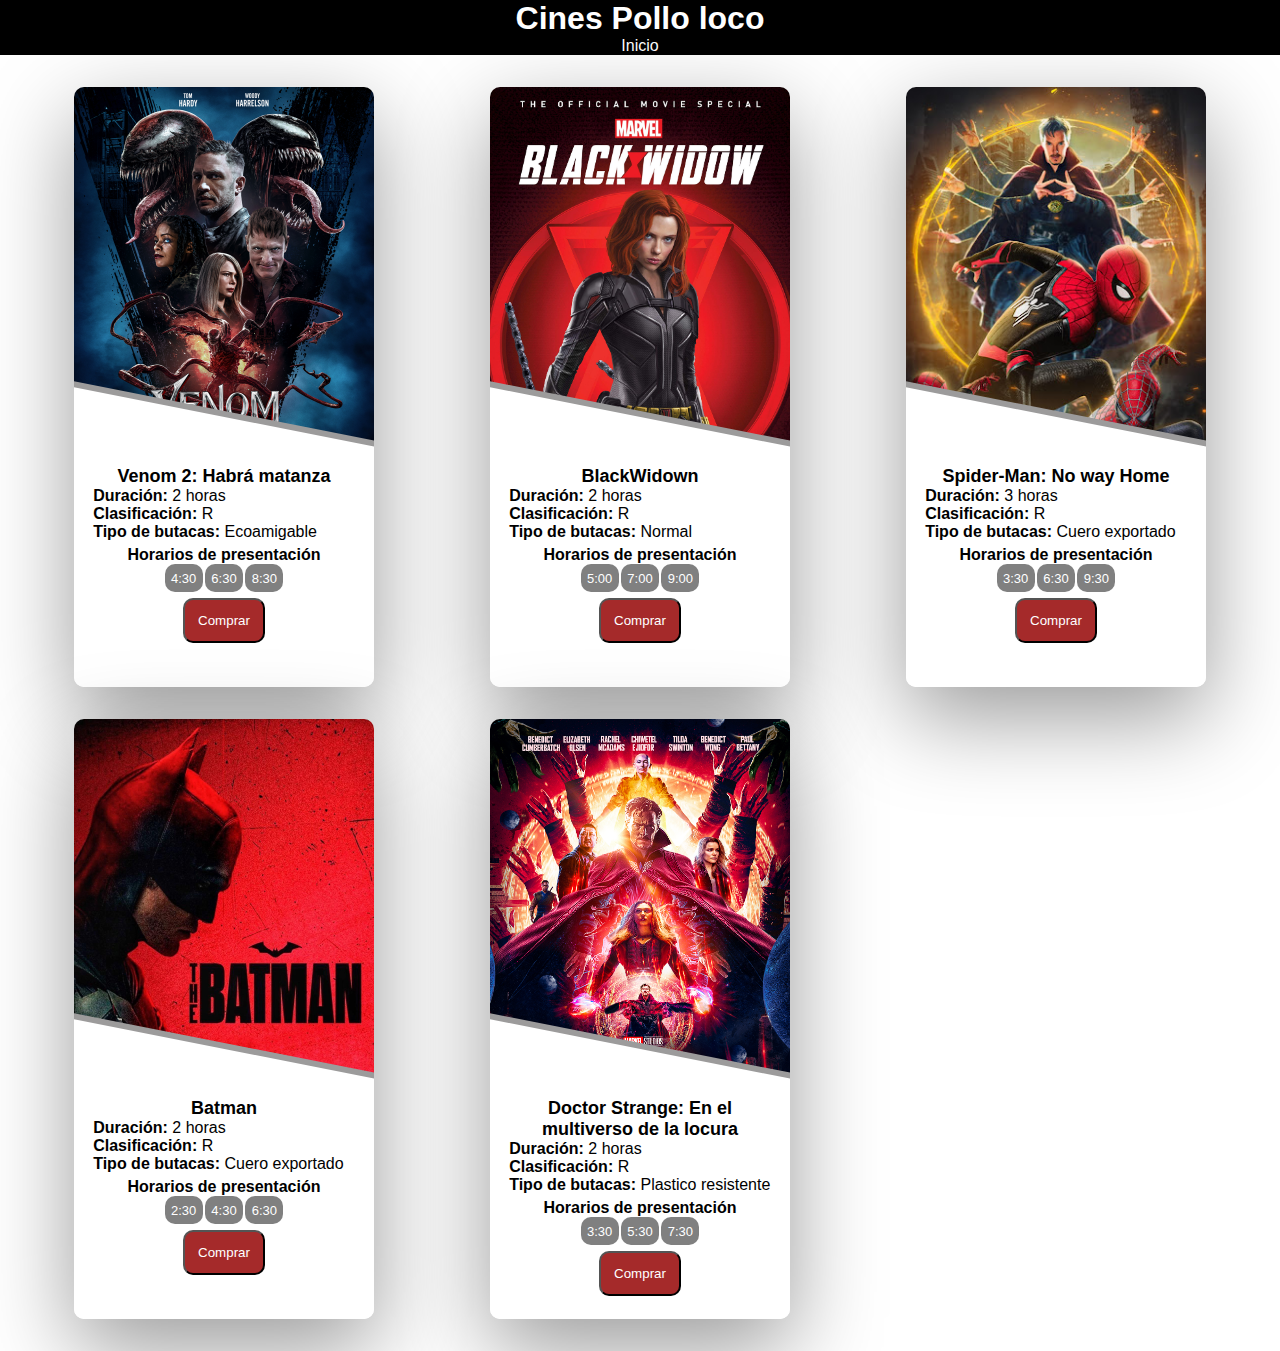
<file: index.html>
<!DOCTYPE html>
<html lang="en">
<head>
    <meta charset="UTF-8">
    <meta http-equiv="X-UA-Compatible" content="IE=edge">
    <meta name="viewport" content="width=device-width, initial-scale=1.0">
    <title>Cine| El Pollo Loco</title>
    <link rel="stylesheet" href="css/style.css">
</head>
<body>
    <header>
        <div>
            <h1>Cines Pollo loco</h1>
        </div>
        <div>
            <a href="index.html">Inicio</a>
        </div>
    </header>
    <div class="grid" id="pelis">
        
    </div>


    <script src="js/cartelera.js"></script>
</body>
</html>
</file>
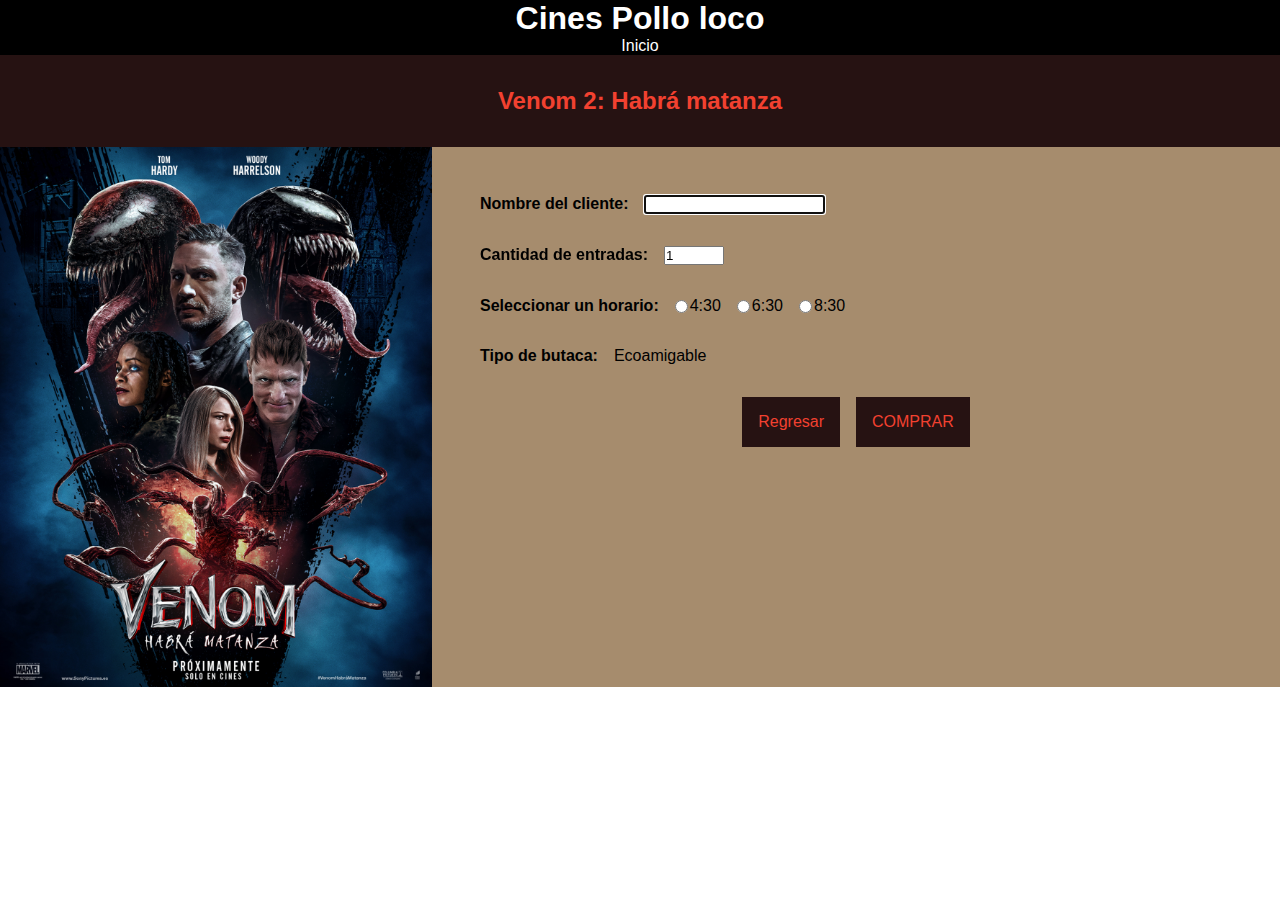
<file: compra/index.html>
<!DOCTYPE html>
<html lang="en">
<head>
    <meta charset="UTF-8">
    <meta http-equiv="X-UA-Compatible" content="IE=edge">
    <meta name="viewport" content="width=device-width, initial-scale=1.0">
    <title>POLLO LOCO | COMPRAR</title>
    <link rel="stylesheet" href="../css/style.css">
    <link rel="stylesheet" href="../css/compra.css">
</head>
<body>
    <header>
        <div>
            <h1>Cines Pollo loco</h1>
        </div>
        <div>
            <a href="index.html">Inicio</a>
        </div>
    </header>

    <section>
        <article class="contenedor-titulo">
            <h2 id="titulo-pelicula">NOT TITLE</h2>
        </article>
        <article class="contenedor-cuerpo">
            <div class="contenedor-poster">
                <img src="" alt="Imagen de pelicula" id="poster-pelicula">
            </div>
            <div class="contenedor-form">
                <div class="contenedor-input">
                    <label for="txtName">Nombre del cliente:</label>
                    <div>
                        <input type="text" name="txtName" id="txtName"  required autofocus>
                    </div>
                </div>
                <div class="contenedor-input">
                    <label for="nEntrada">Cantidad de entradas:</label>
                    <div>
                        <input type="number" name="nEntrada" id="nEntrada" min="1" max="100" value="1">
                    </div>
                </div>
                <div  class="contenedor-input">
                    <label for="">Seleccionar un horario:</label>
                    <div class="contenedor-radios" id="horarios-peliculas">
                        <!---->
                    </div>
                </div>
                <div class="contenedor-input">
                    <label for="">Tipo de butaca:</label>
                    <div class="contenedor-radios">
                        <p id="tipoButaca"></p>
                    </div>
                </div>
                <div class="contenedor-btn">
                    <a href="../index.html" class="btnSubmit">Regresar</a>
                    <p class="btnSubmit" id="btnComprar">COMPRAR</p>
                </div>
            </div>
        </article>
    </section>

    <script src="../js/compra.js"></script>
    <script src="https://ajax.googleapis.com/ajax/libs/jquery/3.6.0/jquery.min.js"></script>
</body>
</html>
</file>
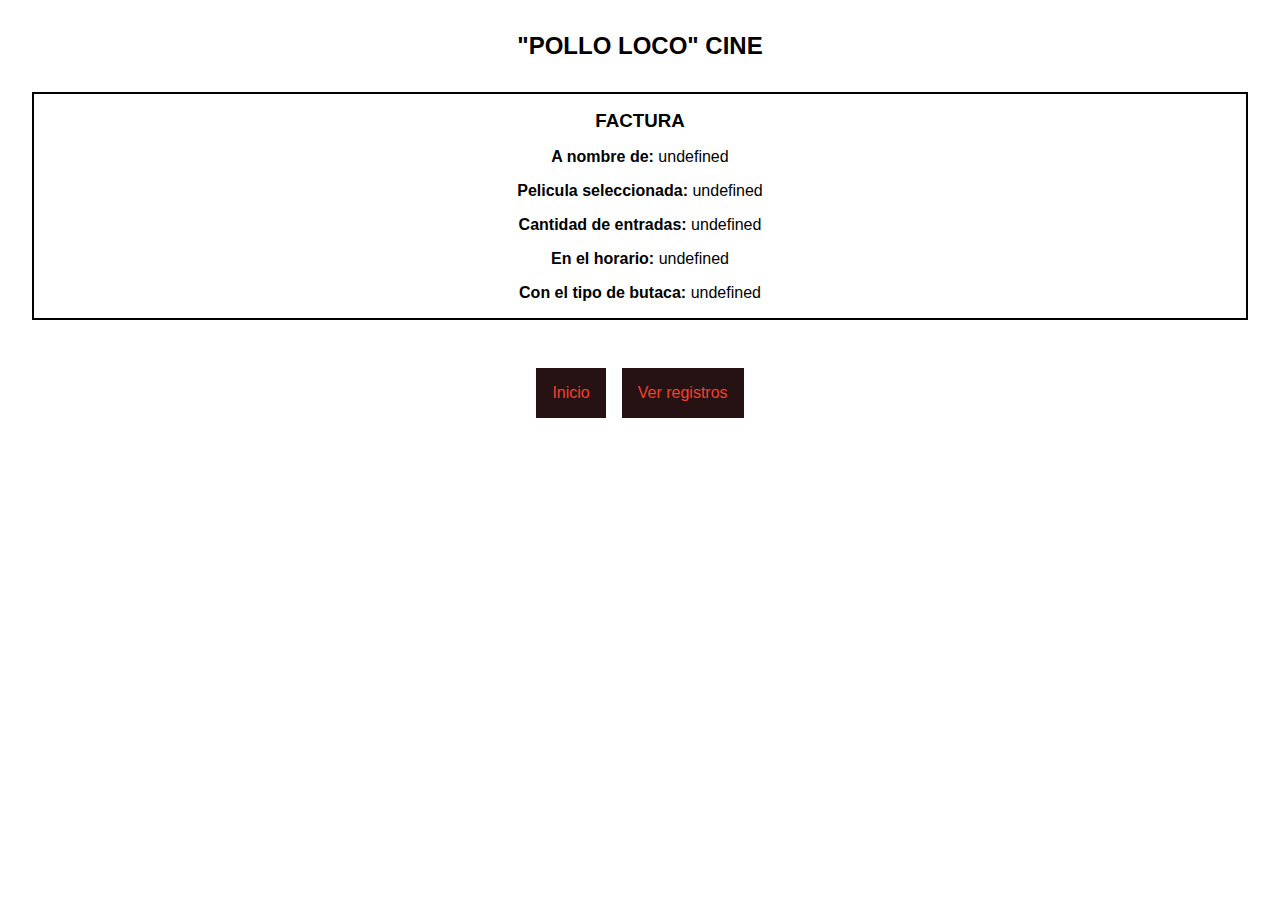
<file: compra/factura.html>
<!DOCTYPE html>
<html lang="en">
<head>
    <meta charset="UTF-8">
    <meta http-equiv="X-UA-Compatible" content="IE=edge">
    <meta name="viewport" content="width=device-width, initial-scale=1.0">
    <title>POLLO LOCO | FACTURA</title>
    <link rel="stylesheet" href="../css/compra.css">
</head>
<body>
    <section>
        <article class="contenedor-titulo-factura">
            <h2>"POLLO LOCO" CINE</h2>
        </article>
        <article class="contenedor-factura">
            <div>
                <h3>FACTURA</h3>
            </div>
            <div>
                <p id="cliente"></p>
            </div>
            <div>
                <p id="factura-pelicula"></p>
            </div>
            <div>
                <p id="factura-n-entradas"></p>
            </div>
            <div>
                <p id="factura-horario"></p>
            </div>
            <div>
                <p id="factura-butaca"></p>
            </div>
        </article>
        <article class="contenedor-btn">
            <a href="../index.html" class="btnSubmit">Inicio</a>
            <a href="registro.html" class="btnSubmit">Ver registros</a>
        </article>
    </section>

    <script src="../js/factura.js"></script>
    <script src="https://ajax.googleapis.com/ajax/libs/jquery/3.6.0/jquery.min.js"></script>
</body>
</html>
</file>
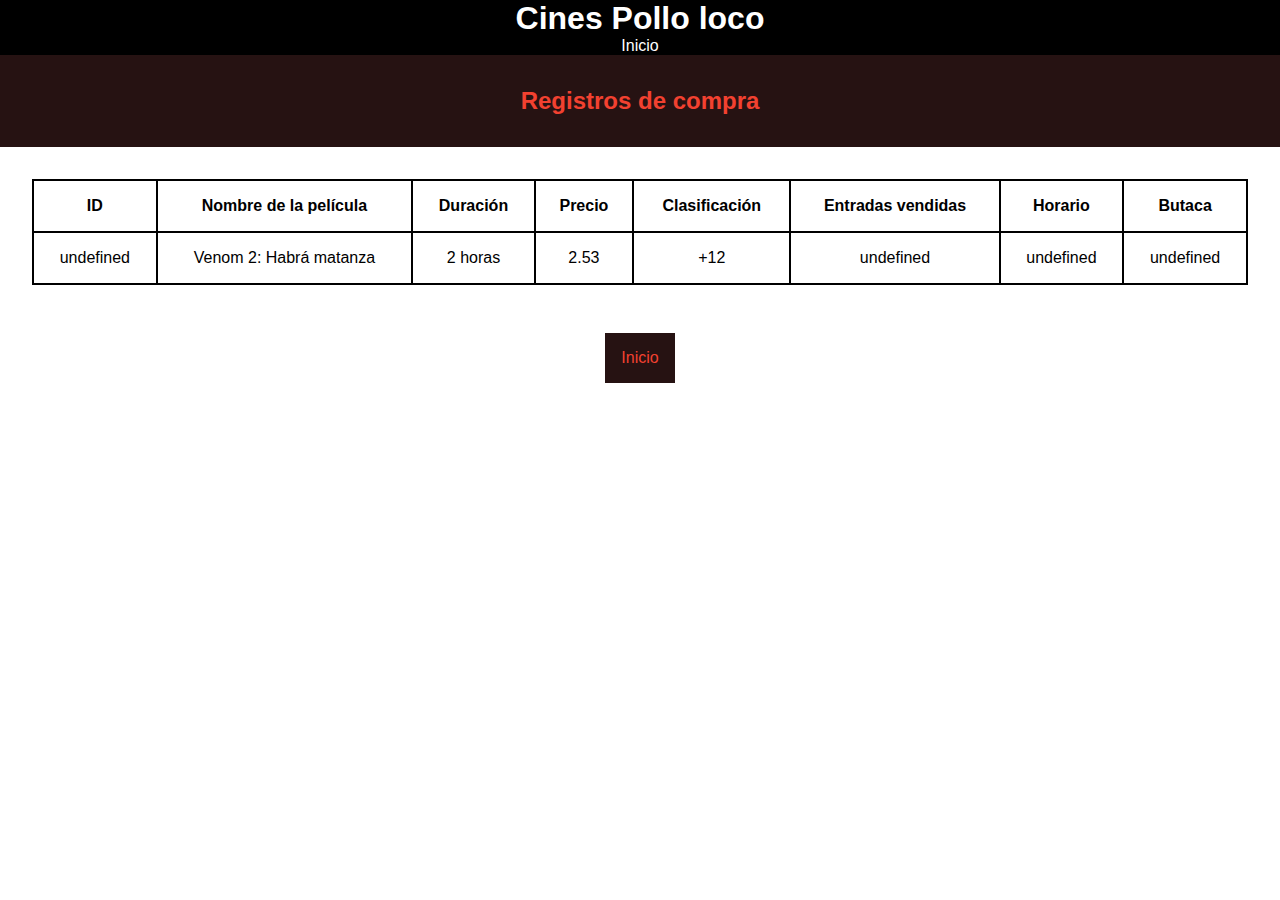
<file: compra/registro.html>
<!DOCTYPE html>
<html lang="en">
<head>
    <meta charset="UTF-8">
    <meta http-equiv="X-UA-Compatible" content="IE=edge">
    <meta name="viewport" content="width=device-width, initial-scale=1.0">
    <title>POLLO LOCO | REGISTRO</title>
    <link rel="stylesheet" href="../css/style.css">
    <link rel="stylesheet" href="../css/compra.css">
</head>
<body>
    <header>
        <div>
            <h1>Cines Pollo loco</h1>
        </div>
        <div>
            <a href="index.html">Inicio</a>
        </div>
    </header>
    
    <section>
        <article class="contenedor-titulo">
            <h2 id="titulo-pelicula">Registros de compra</h2>
        </article>
        <article class="contenedor-registro">
            <table>
                <tr>
                    <th>ID</th>
                    <th>Nombre de la película</th>
                    <th>Duración</th>
                    <th>Precio</th>
                    <th>Clasificación</th>
                    <th>Entradas vendidas</th>
                    <th>Horario</th>
                    <th>Butaca</th>
                </tr>
                <tr id="registros">
                    <!-- JQUERY -->
                </tr>
            </table>
        </article>
        <article class="contenedor-btn">
            <a href="../index.html" class="btnSubmit">Inicio</a>
        </article>
    </section>

    <script src="../js/registro.js"></script>
    <script src="https://ajax.googleapis.com/ajax/libs/jquery/3.6.0/jquery.min.js"></script>
</body>
</html>
</file>
<file: css/style.css>
*{
    padding: 0;
    margin: 0;
    box-sizing: border-box;
}
a{
    color: inherit;
    text-decoration: none;
}
body{
    display: flex;
    flex-direction: column;
}
header{
    width: 100%;
    font-family: 'Segoe UI', Tahoma, Geneva, Verdana, sans-serif;
    background-color: black;
    color: white;
    display: flex;
    position: relative;
    flex-direction: column;
}
header div{
    text-align: center;
}
.card{
    box-shadow: rgba(0, 0, 0, 0.4) 0px 30px 90px;   overflow: hidden; 
    position: relative;
    width: 300px;
    height: 600px;
    display: block;
    margin: auto;
    background-size: cover;
    border-radius: 10px;
  
}
.card .image{
    width: 100%;
}
.card .image img{
    width: 100%;
    object-fit: cover;
}
.card .info{
    position: absolute;
    padding: 1.2em;
    font-family: Arial, Helvetica, sans-serif;
    bottom: 0;
    background-color: white;
    width: 100%;
    height: 40%;
    
}
.info h2{
    text-align: center;
    font-size: large;
}

.info .bolder{
    font-weight: bold;
}
.info>div{
    margin: 2%;
    display: flex;
    align-items: center;
    justify-content: center;
}
.info div button{

    padding: 1em ;
    background-color: brown;
    color: white;
    border-radius: 10px;
    cursor: pointer;
}
.info .presentacion{
    flex-direction: column;
}
.horas{
    display: flex;
    gap: 2px;
}
.horas .hora{
    background-color: gray;
    padding: 0.5em;
    font-size: small;
    border-radius: 10px;
    color: white;
}
.grid{
  
    padding: 2em;
    display: grid;
    grid-template-columns: repeat(3,1fr);
    gap: 2em;
}



@media (max-width: 700px){
    .grid{
        grid-template-columns: repeat(2,1fr);
    }
}
@media( max-width: 400px){
    .grid{
        grid-template-columns: repeat(1, 1fr);
    }
}

.custom-shape-divider-bottom-1634581102 {
    position: absolute;
    top: 50%;
    left: 0;
    width: 100%;
    overflow: hidden;
    line-height: 0;
    transform: rotate(180deg);
}

.custom-shape-divider-bottom-1634581102 svg {
    position: relative;
    display: block;
    width: calc(100% + 1.3px);
    height: 69px;
}

.custom-shape-divider-bottom-1634581102 .shape-fill {
    fill: #FFFFFF;
}
.custom-shape-divider-bottom-1634581228 {
    position: absolute;
    top: 49%;
    left: 0;
    width: 100%;
    overflow: hidden;
    line-height: 0;
    transform: rotate(180deg);
}

.custom-shape-divider-bottom-1634581228 svg {
    position: relative;
    display: block;
    width: calc(100% + 1.3px);
    height: 69px;
}

.custom-shape-divider-bottom-1634581228 .shape-fill {
    fill: #9C9B9B;
}

/** For mobile devices **/
@media (max-width: 767px) {
    .custom-shape-divider-bottom-1634581228 svg {
        width: calc(100% + 1.3px);
        height: 93px;
    }
}

/** For mobile devices **/
@media (max-width: 767px) {
    .custom-shape-divider-bottom-1634581102 svg {
        width: calc(100% + 1.3px);
        height: 84px;
    }
}
</file>
<file: css/compra.css>
:root{
    --rojoOscuro: #261212;
    --rojoMedio: #A6372D;
    --rojoSuave: #F24130;
    --gris: #A68C6D;
}

*{
    margin: 0%;
    padding: 0%;
    font-family: 'Segoe UI', Tahoma, Geneva, Verdana, sans-serif;
}

.contenedor-titulo{
    padding: 2em;
    text-align: center;
    background-color: var(--rojoOscuro);
    color: var(--rojoSuave);
}

.contenedor-cuerpo{
    display: grid;
    grid-template-columns: 0.25fr 1fr;
}

.contenedor-poster{
    background-color: var(--gris);
}

.contenedor-poster img{
    display: block;
    margin: auto;
    height: 60vh;
    max-height: 60vh;
}

.contenedor-form{
    padding: 2em;
    background-color: var(--gris);
}

.contenedor-input{
    padding: 1em;
    display: flex;
    flex-direction: row;
    gap: 1em;
}

.contenedor-radios{
    display: flex;
    flex-direction: row;
    gap: 1em;
}

.radio-contenedor{
    display: flex;
    flex-direction: row;
    align-items: center;
    justify-content: center;
    gap: 2px;
}

.contenedor-btn{
    padding: 1em;
    display: flex;
    justify-content: center;
    align-items: center;
    gap: 1em;
    flex-direction: row;
}

.btnSubmit{
    display: block;
    text-decoration: none;
    padding: 1em;
    background-color: var(--rojoOscuro);
    color: var(--rojoSuave);
    border: none;
}

.btnSubmit:hover{
    cursor: pointer;
    background-color: var(--rojoMedio);
    color: var(--rojoOscuro);
}

/* FACTURA */

.contenedor-titulo-factura{
    padding: 2em;
    text-align: center;
}

.contenedor-factura{
    margin: 0 2em 2em 2em;
    padding: 1em;
    display: flex;
    flex-direction: column;
    align-items: center;
    gap: 1em;
    border: black solid 2px;
}

label, span{
    font-weight: bold;
}

/* REGSITRO */
.contenedor-registro{
    margin: 2em;
}

table{
    width: 100%;
    border-collapse: collapse;
    border: black 2px solid;
}

td, th, tr{
    border-collapse: collapse;
    border: black 2px solid;
}

td, th{
    text-align: center;
    padding: 1em;
}
</file>
